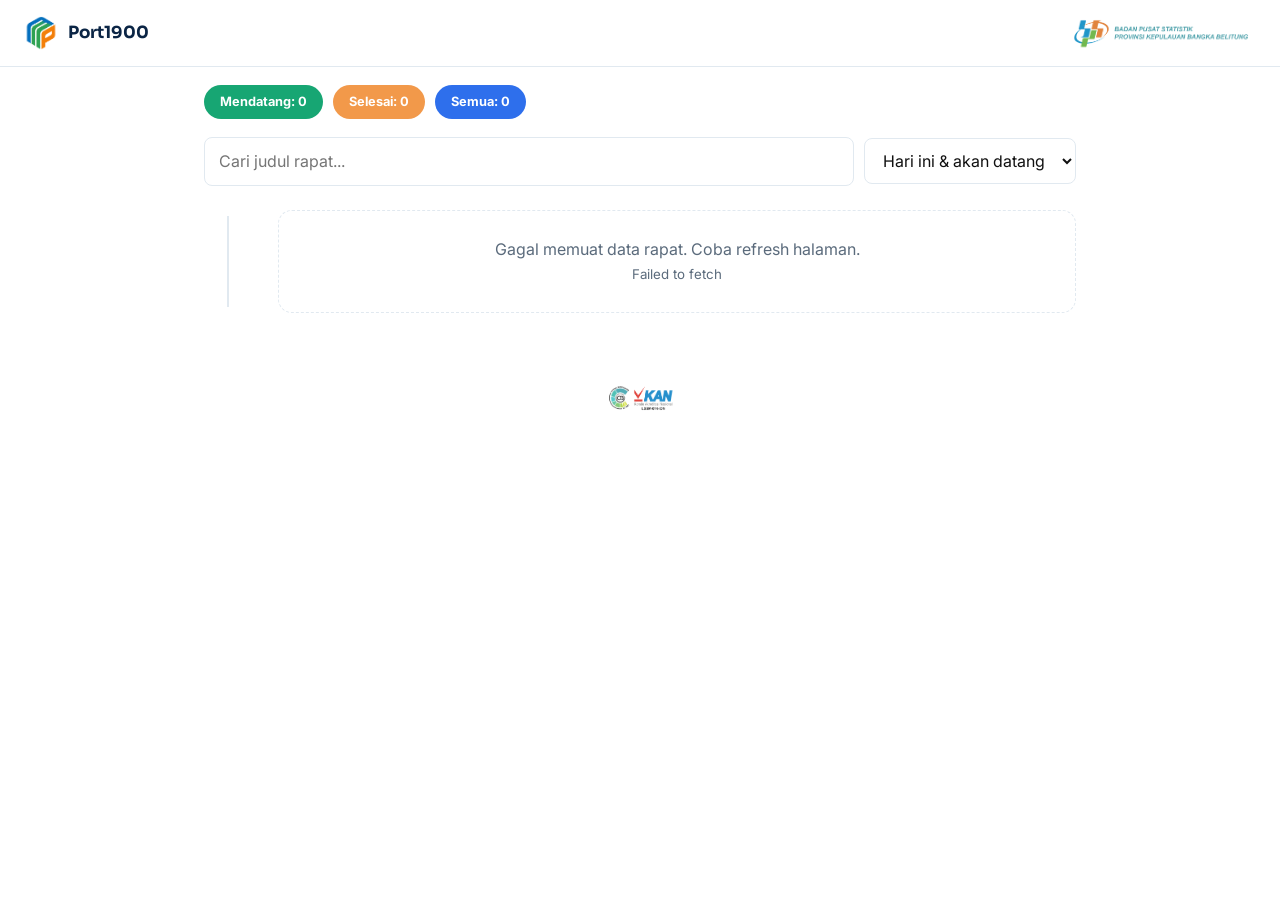
<file: index.html>
<!DOCTYPE html>
<html lang="id">
<head>
<meta charset="UTF-8" />
<meta name="viewport" content="width=device-width, initial-scale=1.0" />
<title>Microsite BPS1900</title>
<meta http-equiv="Cache-Control" content="no-cache, must-revalidate" />
<script>
  // Auto cache-busting: setiap halaman dibuka, CSS/JS dimuat dengan versi waktu terbaru
  var BUST = Date.now();
  ["assets/css/style.css", "assets/css/extra.css"].forEach(function (f) {
    document.write('<link rel="stylesheet" href="' + f + '?t=' + BUST + '">');
  });
</script>
</head>
<body>

<div class="topbar">
  <div class="brand">
    <img src="assets/img/logo.png" alt="Logo" class="brand-mark" />
    <span id="orgName">Microsite Rapat</span>
  </div>
  <button type="button" id="openLoginBtn" class="admin-link-img" aria-label="Login Admin">
    <img src="assets/img/bps.png" alt="" />
  </button>
</div>

<!-- ===== MODAL LOGIN ADMIN ===== -->
<div class="overlay hidden" id="loginOverlay">
  <div class="panel login-panel">
    <button type="button" class="modal-close" id="closeLoginBtn" aria-label="Tutup">&times;</button>
    <h3>Login Admin</h3>
    <div class="error-msg hidden" id="loginError"></div>
    <form id="loginForm">
      <div class="field">
        <label for="username">Username</label>
        <input id="username" type="text" autocomplete="username" required />
      </div>
      <div class="field">
        <label for="password">Password</label>
        <input id="password" type="password" autocomplete="current-password" required />
      </div>
      <button class="btn btn-primary" style="width:100%" type="submit">Masuk</button>
    </form>
  </div>
</div>

<!-- ===== MODAL BUKA LINK TERKUNCI ===== -->
<div class="overlay hidden" id="unlockOverlay">
  <div class="panel login-panel">
    <button type="button" class="modal-close" id="closeUnlockBtn" aria-label="Tutup">&times;</button>
    <h3>Link terkunci</h3>
    <p id="unlockTitle" style="margin:0 0 12px;font-size:.9rem;"></p>
    <div class="error-msg hidden" id="unlockError"></div>
    <form id="unlockForm">
      <div class="field">
        <label for="unlockPassword">Password</label>
        <input id="unlockPassword" type="password" autocomplete="off" required />
      </div>
      <button class="btn btn-primary" style="width:100%" type="submit">Buka Link</button>
    </form>
  </div>
</div>

<section class="hero-band">
  <div class="hero-meta">
    <span class="pill" id="countUpcoming">Mendatang: 0</span>
    <span class="pill orange" id="countDone">Selesai: 0</span>
    <span class="pill blue" id="countAll">Semua: 0</span>
    <span class="pill today-pill" id="countToday" style="display:none;">Ada rapat hari ini</span>
  </div>
</section>

<div class="toolbar">
  <input type="search" id="searchInput" placeholder="Cari judul rapat..." />
  <select id="filterStatus">
    <option value="active" selected>Hari ini &amp; akan datang</option>
    <option value="today">Hari ini</option>
    <option value="upcoming">Akan datang</option>
    <option value="done">Sudah selesai</option>
    <option value="all">Semua</option>
  </select>
</div>

<div class="timeline" id="timeline">
  <div class="loading-block"><div class="spinner"></div><p>Memuat jadwal rapat...</p></div>
</div>

<nav class="pagination-wrap" id="pagination" aria-label="Halaman"></nav>

<footer class="site-footer">
  <img src="assets/img/iso.png" alt="ISO" class="footer-sponsor" />
</footer>

<script>
  ["assets/js/config.js", "assets/js/api.js", "assets/js/app.js"].forEach(function (f) {
    document.write('<script src="' + f + '?t=' + BUST + '"><\/script>');
  });
</script>
</body>
</html>
</file>
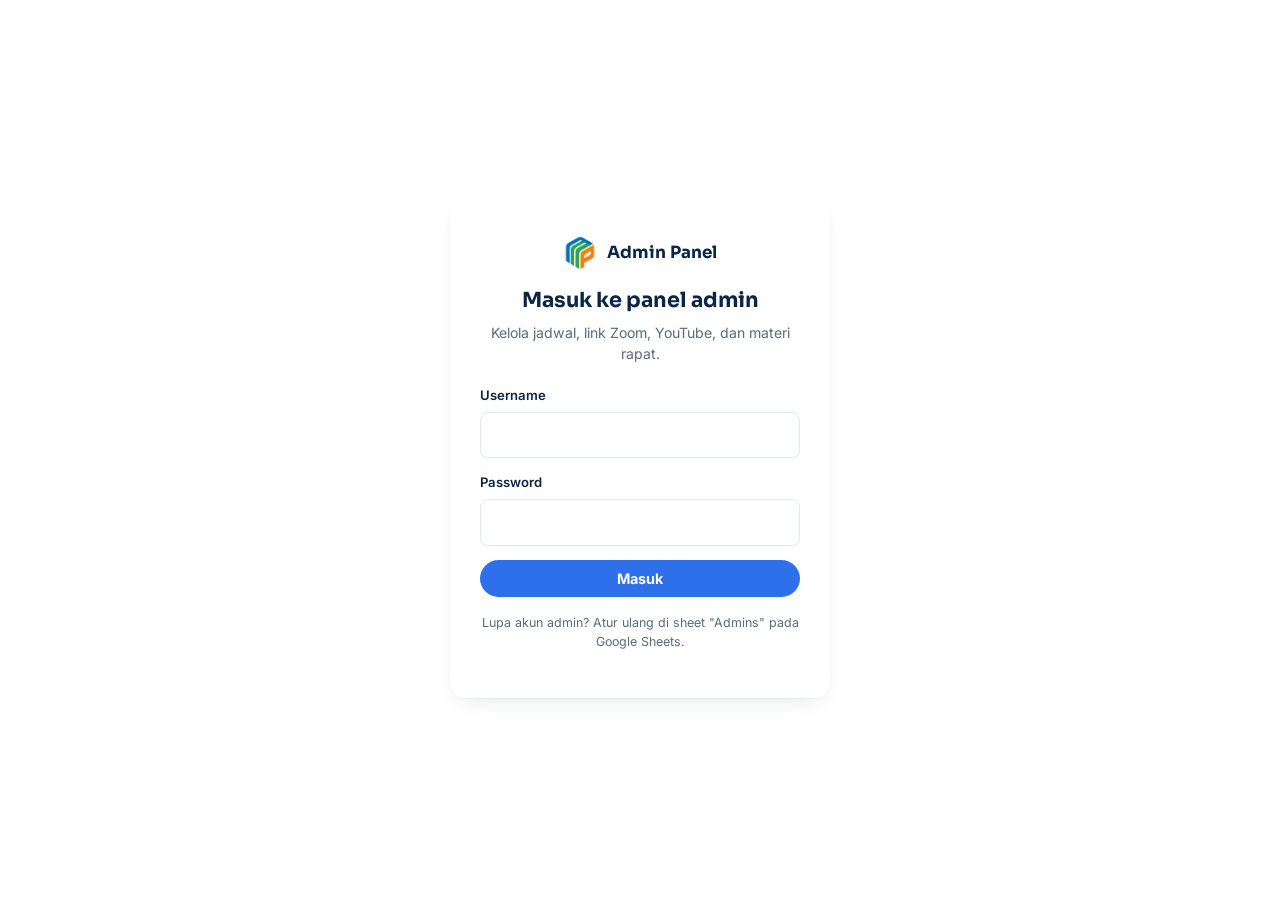
<file: admin/index.html>
<!DOCTYPE html>
<html lang="id">
<head>
<meta charset="UTF-8" />
<meta name="viewport" content="width=device-width, initial-scale=1.0" />
<title>Admin — Microsite Rapat</title>
<meta http-equiv="Cache-Control" content="no-cache, must-revalidate" />
<script>
  // Auto cache-busting: setiap halaman dibuka, CSS/JS dimuat dengan versi waktu terbaru
  var BUST = Date.now();
  ["../assets/css/style.css", "../assets/css/extra.css"].forEach(function (f) {
    document.write('<link rel="stylesheet" href="' + f + '?t=' + BUST + '">');
  });
</script>
</head>
<body>

<!-- ===== SEDANG MEMERIKSA SESI LOGIN ===== -->
<div class="login-shell" id="checkingShell">
  <div class="loading-block">
    <div class="spinner"></div>
    <p style="margin-bottom:4px;">Memeriksa sesi login...</p>
    <p style="font-size:.78rem;">Jika terlalu lama, server mungkin baru "bangun" (cold start).</p>
  </div>
</div>

<!-- ===== LOGIN ===== -->
<div class="login-shell hidden" id="loginShell">
  <div class="login-card">
    <div class="brand"><img src="../assets/img/logo.png" alt="Logo" class="brand-mark" /><span>Admin Panel</span></div>
    <h2>Masuk ke panel admin</h2>
    <p class="sub">Kelola jadwal, link Zoom, YouTube, dan materi rapat.</p>
    <div class="error-msg hidden" id="loginError"></div>
    <form id="loginForm">
      <div class="field">
        <label for="username">Username</label>
        <input id="username" type="text" autocomplete="username" required />
      </div>
      <div class="field">
        <label for="password">Password</label>
        <input id="password" type="password" autocomplete="current-password" required />
      </div>
      <button class="btn btn-primary" style="width:100%" type="submit">Masuk</button>
    </form>
    <p class="hint-msg">Lupa akun admin? Atur ulang di sheet "Admins" pada Google Sheets.</p>
  </div>
</div>

<!-- ===== DASHBOARD ===== -->
<div class="admin-shell hidden" id="dashboardShell">
  <aside class="admin-sidebar">
    <div class="brand"><img src="../assets/img/logo.png" alt="Logo" class="brand-mark" /><span>Admin Panel</span></div>
    <nav>
      <button class="active">📅 Daftar Rapat</button>
    </nav>
    <button class="logout-btn" id="logoutBtn">Keluar</button>
  </aside>

  <main class="admin-main">
    <div class="admin-header">
      <div>
        <h2 style="margin-bottom:2px;">Daftar Rapat</h2>
        <p style="margin:0;font-size:.88rem;">Tambah, ubah, atau hapus jadwal rapat di sini.</p>
      </div>
      <button class="btn btn-primary" id="addMeetingBtn">+ Tambah Rapat</button>
    </div>

    <div id="tableWrap">
      <p>Memuat data...</p>
    </div>
  </main>
</div>

<!-- ===== MODAL FORM ===== -->
<div class="overlay hidden" id="formOverlay">
  <div class="panel panel-wide">
    <h3 id="formTitle">Tambah Rapat</h3>
    <form id="meetingForm">
      <input type="hidden" id="meetingId" />

      <div class="form-grid">
        <div class="field field-full">
          <label for="title">Judul Rapat *</label>
          <input id="title" required placeholder="Contoh: Rapat Koordinasi Mingguan" />
        </div>

        <div class="field">
          <label for="date" id="dateLabel">Tanggal *</label>
          <input id="date" type="date" required />
        </div>
        <div class="field">
          <label for="time">Jam (WIB, format 24 jam)</label>
          <input id="time" type="text" inputmode="numeric" placeholder="14:30"
                 pattern="^([01]\d|2[0-3]):[0-5]\d$"
                 title="Format 24 jam, contoh: 09:00 atau 14:30" maxlength="5" />
        </div>

        <div class="field">
          <label class="range-toggle" for="isRange">
            <input type="checkbox" id="isRange" /> Jadwal rentang (lebih dari 1 hari)
          </label>
        </div>
        <div class="field hidden" id="endDateWrap">
          <label for="endDate">Tanggal Selesai *</label>
          <input id="endDate" type="date" />
        </div>

        <div class="field field-full">
          <label for="description">Deskripsi</label>
          <textarea id="description" placeholder="Agenda singkat rapat..."></textarea>
        </div>

        <div class="field">
          <label for="zoomLink">Link Zoom / Meeting</label>
          <input id="zoomLink" type="url" placeholder="https://zoom.us/j/..." />
        </div>
        <div class="field">
          <label for="virtualBgLink">Link Virtual Background</label>
          <input id="virtualBgLink" type="url" placeholder="https://drive.google.com/..." />
        </div>

        <div class="field">
          <label for="youtubeLink">Link YouTube (rekaman)</label>
          <input id="youtubeLink" type="url" placeholder="https://youtube.com/..." />
        </div>
        <div class="field">
          <label for="materialLink">Link Materi (Drive/PDF/Slide)</label>
          <input id="materialLink" type="url" placeholder="https://drive.google.com/..." />
        </div>

        <div class="field">
          <label for="attendanceLink">Link Daftar Hadir</label>
          <input id="attendanceLink" type="url" placeholder="https://forms.gle/..." />
        </div>

        <div class="field">
          <label for="status">Status</label>
          <select id="status">
            <option value="upcoming">Akan datang</option>
            <option value="done">Sudah selesai</option>
          </select>
        </div>

        <div class="field field-full">
          <label>Link Lainnya (opsional, boleh lebih dari satu)</label>
          <div id="otherLinksList"></div>
          <button type="button" class="btn btn-outline" id="addOtherLinkBtn" style="margin-top:4px;">+ Tambah Link</button>
        </div>
      </div>

      <div class="panel-actions">
        <button type="button" class="btn btn-outline" id="cancelFormBtn">Batal</button>
        <button type="submit" class="btn btn-primary">Simpan</button>
      </div>
    </form>
  </div>
</div>

<div class="toast-backdrop hidden" id="toastBackdrop"></div>
<div class="toast hidden" id="toast">
  <span class="toast-icon">✓</span>
  <span class="toast-text" id="toastText"></span>
</div>

<script>
  ["../assets/js/config.js", "../assets/js/api.js", "../assets/js/admin.js"].forEach(function (f) {
    document.write('<script src="' + f + '?t=' + BUST + '"><\/script>');
  });
</script>
</body>
</html>
</file>
